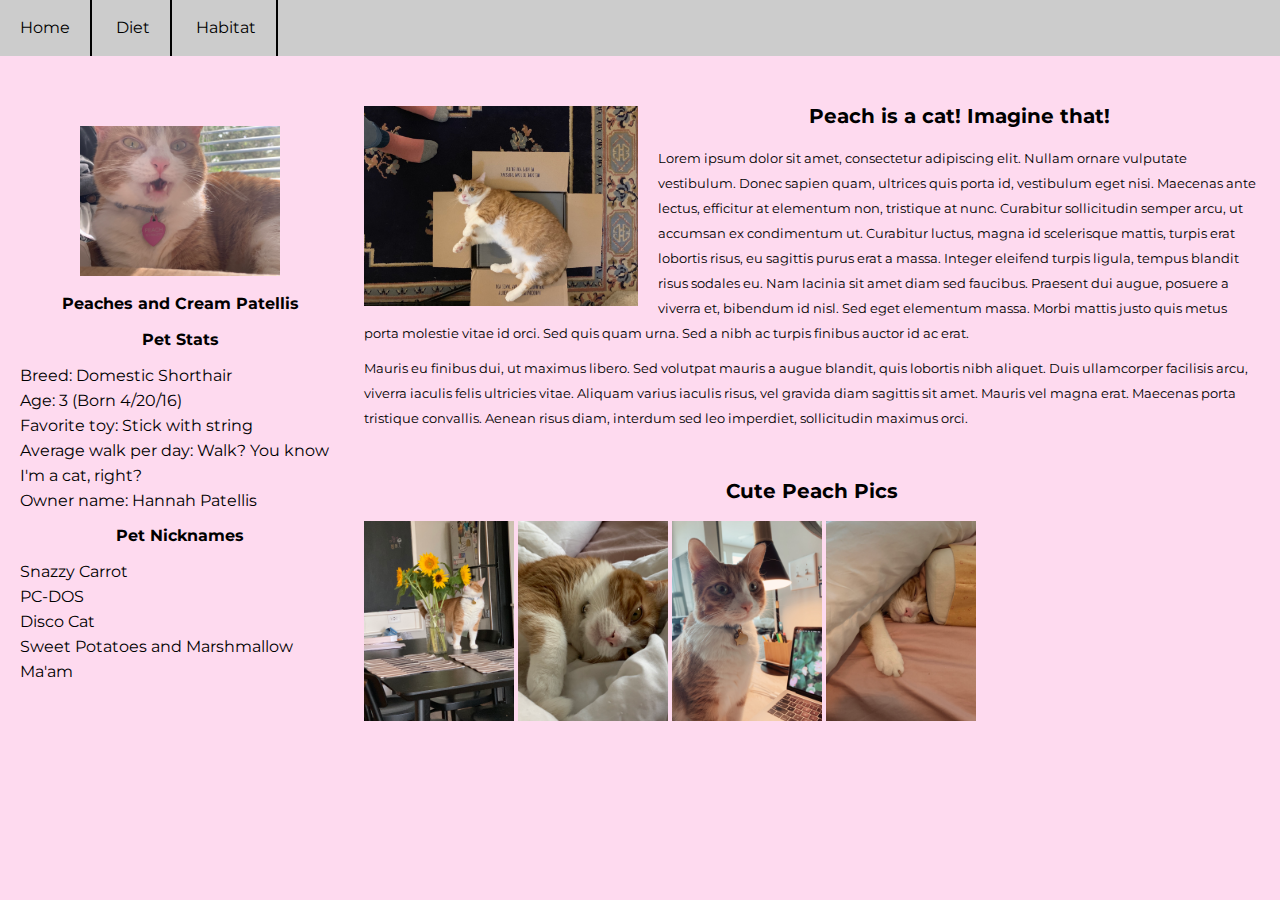
<file: inclass_version/index.html>
<!DOCTYPE html>
<html lang="en">
<head>
    <!-- Find a step-by-step video guide at https://youtu.be/QFg6ACH20Wo -->
    <meta charset="UTF-8">
    <meta name="viewport" content="width=device-width, initial-scale=1.0">
    <meta http-equiv="X-UA-Compatible" content="ie=edge">
    <title>Peach's Parade</title>
    <!-- I include a CSS reset which removes all the browser's built in styles -->
    <link rel="stylesheet" href="css/reset.css" type="text/css">
    <link href="https://fonts.googleapis.com/css?family=Montserrat&display=swap" rel="stylesheet">
    <link rel="stylesheet" href="css/style.css" type="text/css">
</head>
<body>
    <nav>
        <div class="nav-item">Home</div>
        <div class="nav-item">Diet</div>
        <div class="nav-item">Habitat</div>
    </nav>
    <aside>
        <div id="sidebar-top">
            <img id="sidebar-flag" src="img/peach1.jpg" alt="Peaches and Cream, an orange and white cat with her mouth open as if she is talking" height="150px" />
            <strong>Peaches and Cream Patellis</strong>
        </div>
        <div id="sidebar-bottom">
            <h2>Pet Stats</h2>
            <ul>
                <li>Breed: Domestic Shorthair</li>
                <li>Age: 3 (Born 4/20/16)</li>
                <li>Favorite toy: Stick with string</li>
                <li>Average walk per day: Walk? You know I'm a cat, right?</li>
                <li>Owner name: Hannah Patellis</li>
            </ul>
            <h2>Pet Nicknames</h2>
            <ul>
                <li>Snazzy Carrot</li>
                <li>PC-DOS</li>
                <li>Disco Cat</li>
                <li>Sweet Potatoes and Marshmallow</li>
                <li>Ma'am</li>
            </ul>
        </div>
    </aside>
    <main>
        <section>
            <img id="main-section-flag" src="img/peach5.jpg" alt="An orange and white cat laying on a box with a confused look on her face" height="200px" />
            <h1>Peach is a cat! Imagine that!</h1>
            <p>Lorem ipsum dolor sit amet, consectetur adipiscing elit. Nullam ornare vulputate vestibulum. Donec sapien quam, ultrices quis porta id, vestibulum eget nisi. Maecenas ante lectus, efficitur at elementum non, tristique at nunc. Curabitur sollicitudin semper arcu, ut accumsan ex condimentum ut. Curabitur luctus, magna id scelerisque mattis, turpis erat lobortis risus, eu sagittis purus erat a massa. Integer eleifend turpis ligula, tempus blandit risus sodales eu. Nam lacinia sit amet diam sed faucibus. Praesent dui augue, posuere a viverra et, bibendum id nisl. Sed eget elementum massa. Morbi mattis justo quis metus porta molestie vitae id orci. Sed quis quam urna. Sed a nibh ac turpis finibus auctor id ac erat.</p>
            <p>Mauris eu finibus dui, ut maximus libero. Sed volutpat mauris a augue blandit, quis lobortis nibh aliquet. Duis ullamcorper facilisis arcu, viverra iaculis felis ultricies vitae. Aliquam varius iaculis risus, vel gravida diam sagittis sit amet. Mauris vel magna erat. Maecenas porta tristique convallis. Aenean risus diam, interdum sed leo imperdiet, sollicitudin maximus orci.</p>
        </section>
        <section>
            <h1>Cute Peach Pics</h1>
            <img src="img/peach2.jpg" alt="An orange and white cat smelling sunflowers" height="200px" />
            <img src="img/peach3.jpg" alt="An orange and white cat curled up on a bed" height="200px" />
            <img src="img/peach4.jpg" alt="An orange and white cat sitting on a desk with a laptop in the background giving the photographer a stare" height="200px" />
            <img src="img/peach6.jpg" alt="An orange and white cat sleeping under the covers with only her head and paw poking out" height="200px" />
        </section>
    </main>
</body>
</html>
</file>
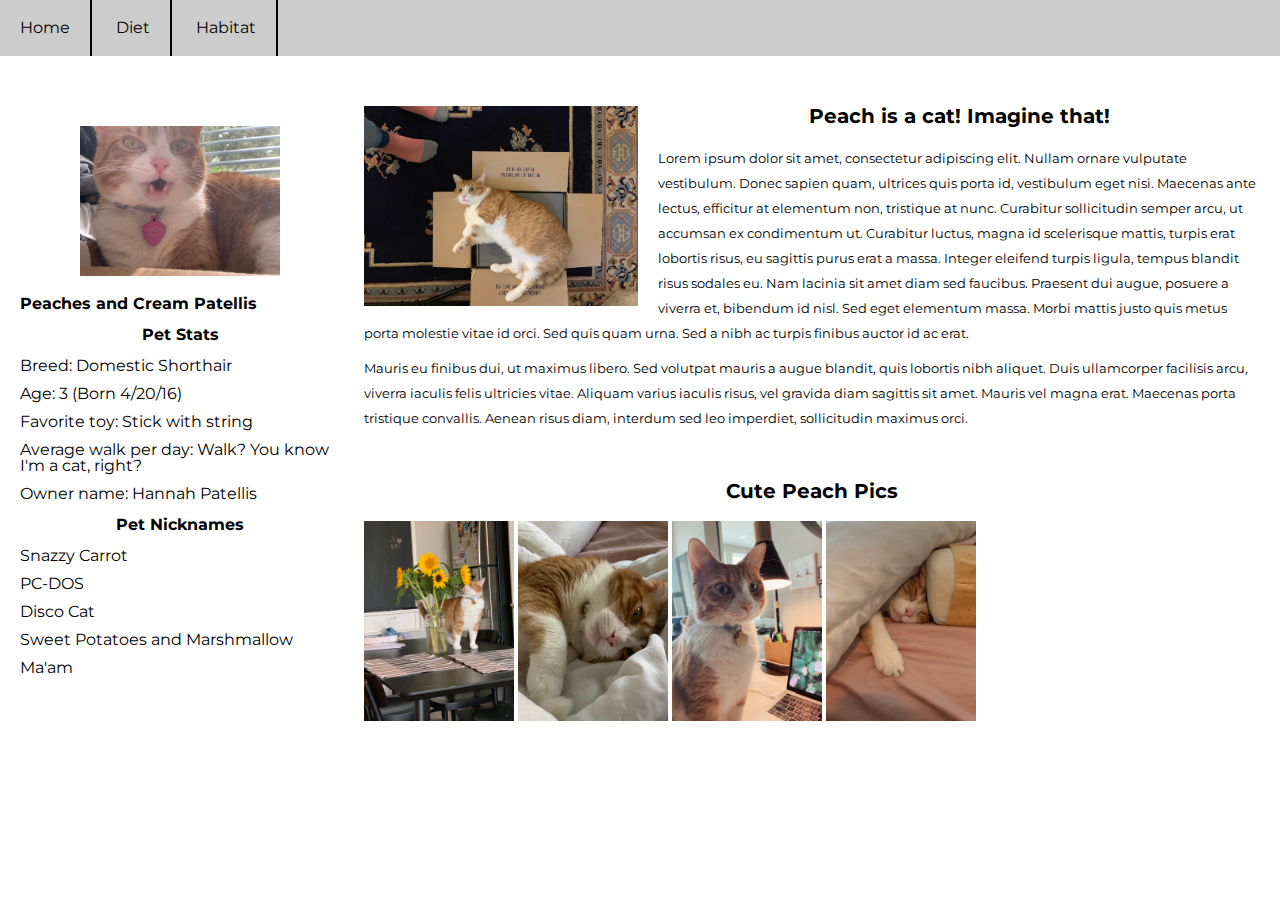
<file: video_version/index.html>
<!DOCTYPE html>
<html lang="en">
<head>
    <!-- This website was developed by Alexandria 'Hannah' I. Patellis -->
    <!-- Find a step-by-step video guide at https://youtu.be/QFg6ACH20Wo -->
    <!-- Photos included in the img folder are taken/owned by Ms. Patellis and 
         are not to be used without express permission -->
    <!-- Questions? E-mail me at hpatellis@icloud.com or find me online @hannahpatellis -->
    <meta charset="UTF-8">
    <meta name="viewport" content="width=device-width, initial-scale=1.0">
    <meta http-equiv="X-UA-Compatible" content="ie=edge">
    <title>Peach's Parade</title>
    <!-- I include a CSS reset which removes all the browser's built in styles -->
    <link rel="stylesheet" type="text/css" href="css/reset.css">
    <link href="https://fonts.googleapis.com/css?family=Montserrat&display=swap" rel="stylesheet">
    <link rel="stylesheet" type="text/css" href="css/style.css">
</head>
<body>
    <!-- Nav bar -->
    <nav>
        <div class="nav-item">Home</div>
        <div class="nav-item">Diet</div>
        <div class="nav-item">Habitat</div>
    </nav>

    <!-- Left sidebar -->
    <aside>
        <div id="sidebar-top">
            <img id="sidebar-flag" src="img/peach1.jpg" alt="Peaches and Cream, an orange and white cat with her mouth open as if she is talking" height="150px" />
            <strong>Peaches and Cream Patellis</strong>
        </div>
        <div id="sidebar-bottom">
            <h2>Pet Stats</h2>
            <ul>
                <li>Breed: Domestic Shorthair</li>
                <li>Age: 3 (Born 4/20/16)</li>
                <li>Favorite toy: Stick with string</li>
                <li>Average walk per day: Walk? You know I'm a cat, right?</li>
                <li>Owner name: Hannah Patellis</li>
            </ul>

            <h2>Pet Nicknames</h2>
            <ul>
                <li>Snazzy Carrot</li>
                <li>PC-DOS</li>
                <li>Disco Cat</li>
                <li>Sweet Potatoes and Marshmallow</li>
                <li>Ma'am</li>
            </ul>
        </div>
    </aside>

    <!-- Primary content -->
    <main>
        <section>
            <img id="main-section-flag" src="img/peach5.jpg" alt="An orange and white cat laying on a box with a confused look on her face" height="200px" />
            <h1>Peach is a cat! Imagine that!</h1>
            <p>Lorem ipsum dolor sit amet, consectetur adipiscing elit. Nullam ornare vulputate vestibulum. Donec sapien quam, ultrices quis porta id, vestibulum eget nisi. Maecenas ante lectus, efficitur at elementum non, tristique at nunc. Curabitur sollicitudin semper arcu, ut accumsan ex condimentum ut. Curabitur luctus, magna id scelerisque mattis, turpis erat lobortis risus, eu sagittis purus erat a massa. Integer eleifend turpis ligula, tempus blandit risus sodales eu. Nam lacinia sit amet diam sed faucibus. Praesent dui augue, posuere a viverra et, bibendum id nisl. Sed eget elementum massa. Morbi mattis justo quis metus porta molestie vitae id orci. Sed quis quam urna. Sed a nibh ac turpis finibus auctor id ac erat.</p>
            <p>Mauris eu finibus dui, ut maximus libero. Sed volutpat mauris a augue blandit, quis lobortis nibh aliquet. Duis ullamcorper facilisis arcu, viverra iaculis felis ultricies vitae. Aliquam varius iaculis risus, vel gravida diam sagittis sit amet. Mauris vel magna erat. Maecenas porta tristique convallis. Aenean risus diam, interdum sed leo imperdiet, sollicitudin maximus orci.</p>
        </section>
        <section>
            <h1>Cute Peach Pics</h1>
            <img src="img/peach2.jpg" alt="An orange and white cat smelling sunflowers" height="200px" />
            <img src="img/peach3.jpg" alt="An orange and white cat curled up on a bed" height="200px" />
            <img src="img/peach4.jpg" alt="An orange and white cat sitting on a desk with a laptop in the background giving the photographer a stare" height="200px" />
            <img src="img/peach6.jpg" alt="An orange and white cat sleeping under the covers with only her head and paw poking out" height="200px" />
        </section>
    </main>
</body>
</html>
</file>
<file: inclass_version/css/style.css>
body {
    font-family: 'Montserrat', sans-serif;
    background-color: rgb(254, 218, 239);
}
h1 {
    margin-bottom: 20px; 
    font-size: 20px;
    text-align: center;
    font-weight: bold;
}
h2 {
    margin-bottom: 15px;
    margin-top: 15px;
    font-size: 16px;
    text-align: center;
    font-weight: bold;
}
p {
    margin-bottom: 10px;
    font-size: 13px;
    line-height: 25px;
}
strong {
    font-weight: bold;
}
/* This means I am selecting only li tags
   that are children of ul tags */
ul li {
    line-height: 25px;
}
nav {
    position: relative;
    width: 100%;
    background-color: #CCC;
}
.nav-item {
    display: inline-block;
    background-color: #CCC;
    border-right: 2px solid black;
    padding: 20px 20px 20px 20px;
}

aside {
    float: left;
    width: 25%;
    height: 100%;
    padding: 20px 20px 20px 20px;
    margin-top: 50px;    
}
#sidebar-top {
    margin-bottom: 20px;
    text-align: center;
}
/* This means I am selecting all img tags with the ID of sidebar-flag
   and only img tags. So if I have a <div id="sidebar-flag"> it wouldn't
   be modified by this. */
img#sidebar-flag {
    display: block;
    margin: 0 auto;
    margin-bottom: 20px;
    text-align: center;
}

main {
    position: relative;
    float: right;
    width: 70%;
    height: 100%;
    margin-top: 50px;
    padding-right: 20px;
}
section {
    position: relative;
    width: 100%;
    margin-bottom: 50px;
}
img#main-section-flag {
    float: left;
    margin-right: 20px;
    margin-bottom: 10px;
}
</file>
<file: video_version/css/style.css>
body {
    font-family: 'Montserrat', sans-serif;
}
h1 {
    margin-bottom: 20px;
    font-size: 20px;
    text-align: center;
    font-weight: bold;
}
h2 {
    margin-bottom: 15px;
    margin-top: 15px;
    font-size: 16px;
    text-align: center;
    font-weight: bold;
}
p {
    margin-bottom: 10px;
    font-size: 13px;
    line-height: 25px;
}
strong {
    font-weight: bold;
}
/* This means I am selecting only li tags
   that are children of ul tags */
ul li {
  margin-bottom: 12px;  
}

nav {
    position: relative;
    width: 100%;
    background-color: #CCC;
}
.nav-item {
    display: inline-block;
    background-color: #CCC;
    border-right: 2px solid black;
    padding: 20px 20px 20px 20px;
}

aside {
    float: left;
    width: 25%;
    height: 100%;
    padding: 20px 20px 20px 20px;
    margin-top: 50px;
}
/* This means I am selecting all img tags with the ID of sidebar-flag
   and only img tags. So if I have a <div id="sidebar-flag"> it wouldn't
   be modified by this. */
img#sidebar-flag {
    display: block;
    margin: 0 auto;
    margin-bottom: 20px;
}

main {
    position: relative;
    float: right;
    width: 70%;
    height: 100%;
    margin-top: 50px;
    padding-right: 20px;
}
section {
    position: relative;
    width: 100%;
    margin-bottom: 50px;
}
img#main-section-flag {
    float: left;
    margin: 0px 20px 10px 0px;
}
</file>
